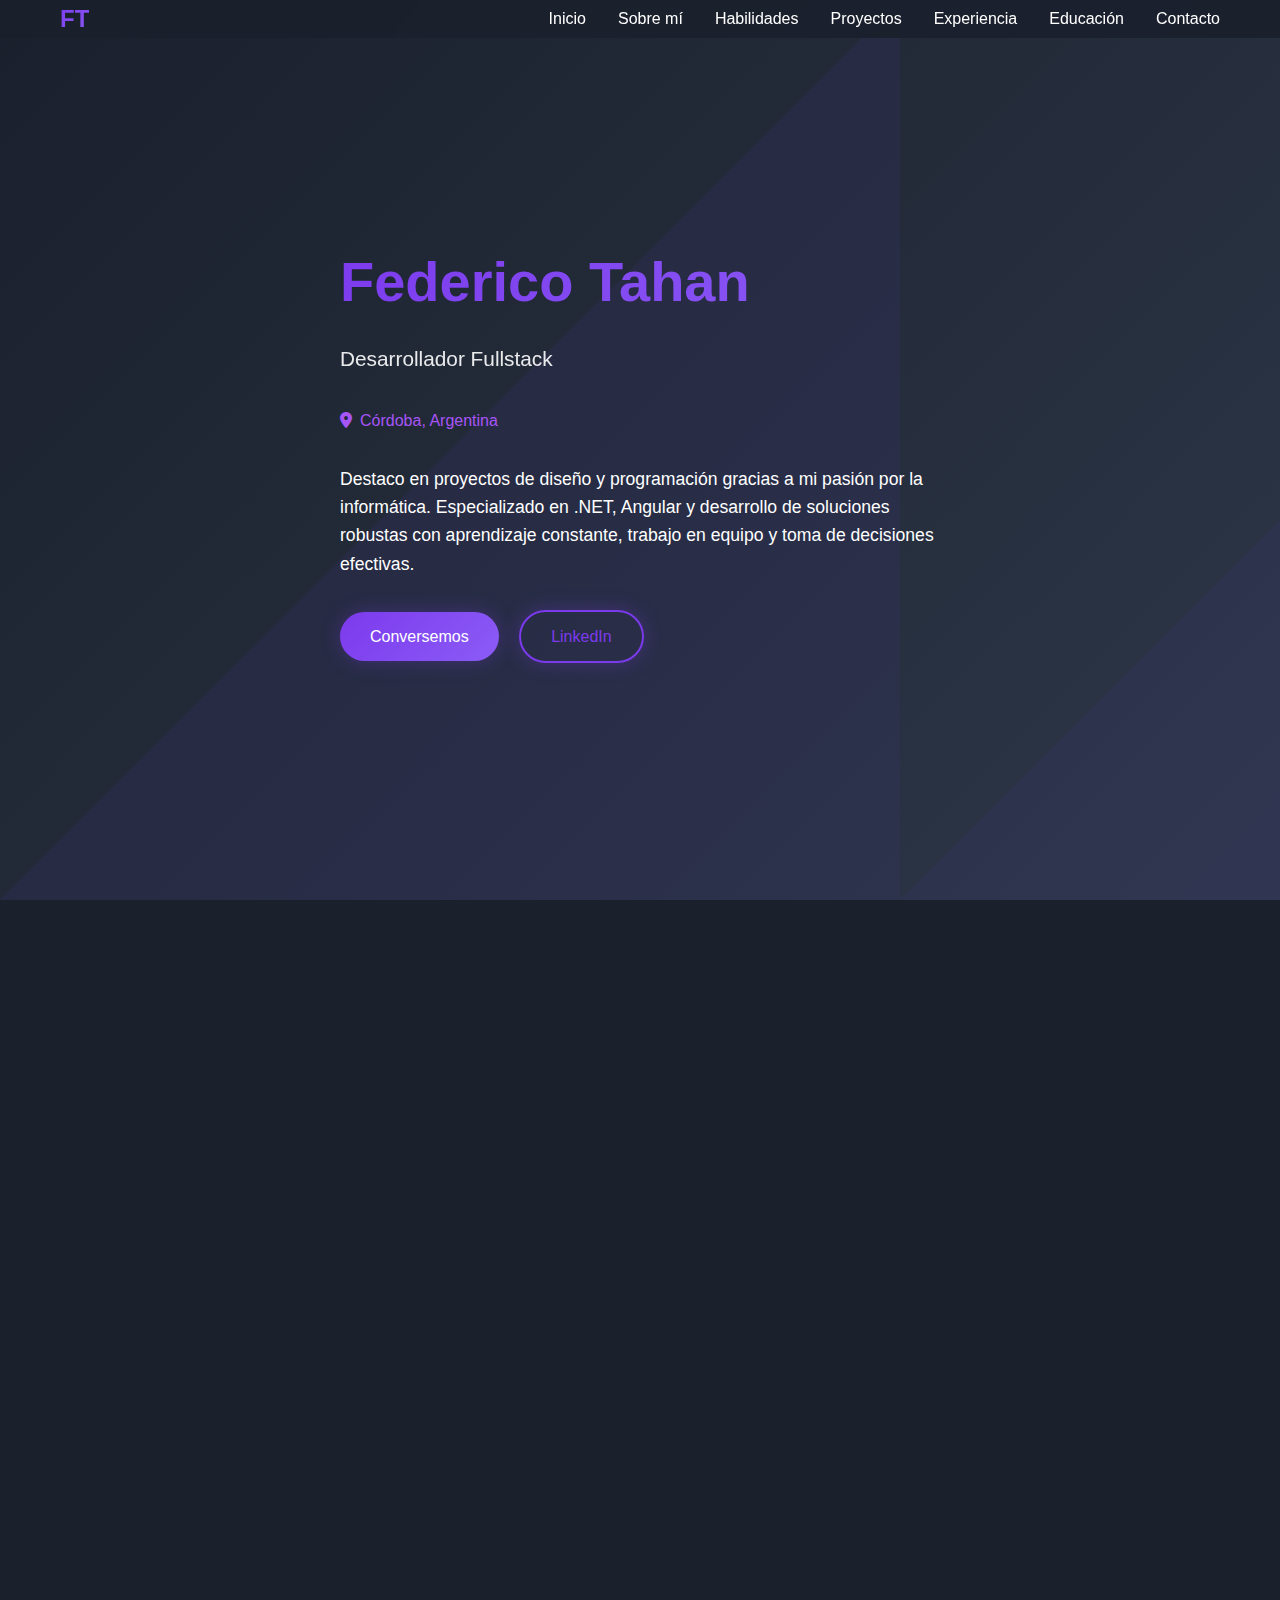
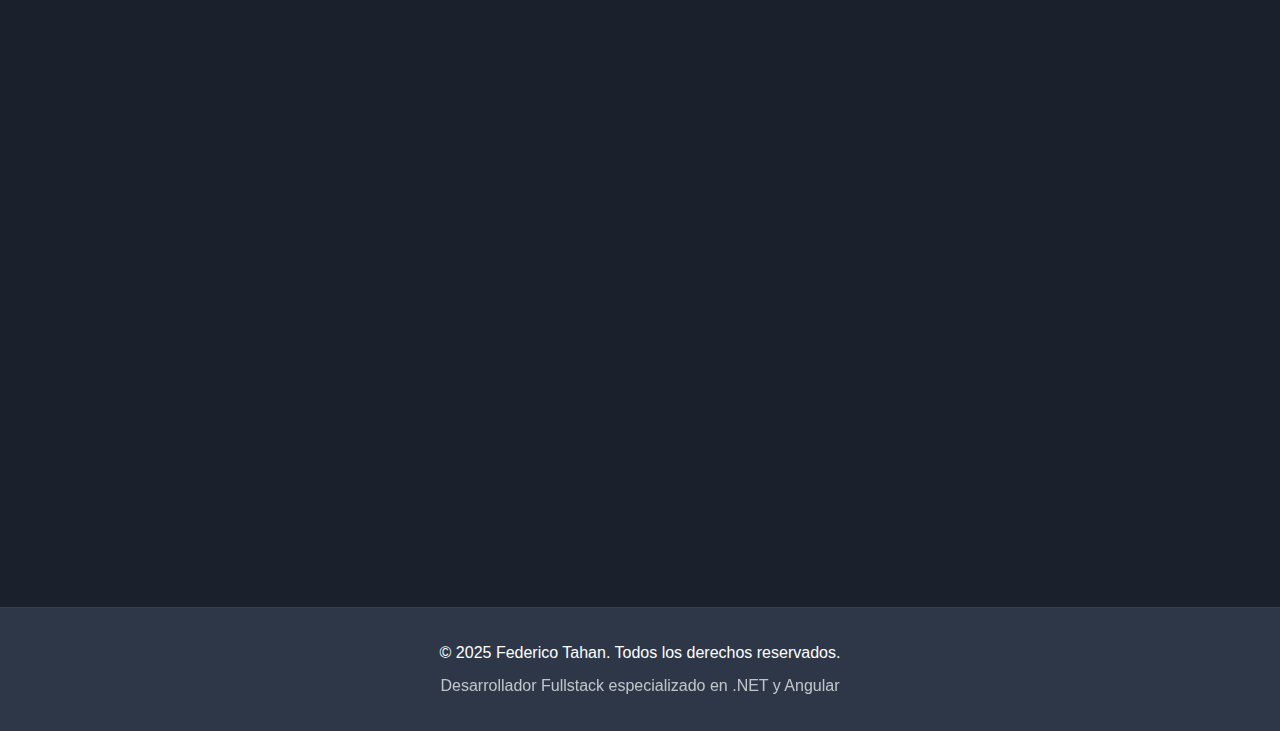
<file: fullstack_portfolio (2).html>
<!DOCTYPE html>
<html lang="es">
<head>
    <meta charset="UTF-8">
    <meta name="viewport" content="width=device-width, initial-scale=1.0">
    <title>Federico Tahan - Desarrollador Fullstack</title>
    <link href="https://cdnjs.cloudflare.com/ajax/libs/font-awesome/6.0.0/css/all.min.css" rel="stylesheet">
    <style>
        * {
            margin: 0;
            padding: 0;
            box-sizing: border-box;
        }

        :root {
            --primary-color: #7c3aed;
            --secondary-color: #8b5cf6;
            --accent-color: #a855f7;
            --text-light: #ffffff;
            --text-dark: #2d3748;
            --text-muted: #cbd5e0;
            --bg-dark: #1a202c;
            --bg-card: #2d3748;
            --gradient: linear-gradient(135deg, var(--primary-color), var(--secondary-color));
            --glow: 0 0 20px rgba(124, 58, 237, 0.3);
        }

        body {
            font-family: 'Segoe UI', Tahoma, Geneva, Verdana, sans-serif;
            line-height: 1.6;
            color: var(--text-light);
            background: var(--bg-dark);
            overflow-x: hidden;
        }

        .container {
            max-width: 1200px;
            margin: 0 auto;
            padding: 0 20px;
        }

        /* Header */
        header {
            position: fixed;
            top: 0;
            width: 100%;
            background: rgba(26, 32, 44, 0.95);
            backdrop-filter: blur(10px);
            z-index: 1000;
            transition: all 0.3s ease;
        }

        nav {
            display: flex;
            justify-content: space-between;
            align-items: center;
            padding: 1rem 0;
        }

        .logo {
            font-size: 1.5rem;
            font-weight: bold;
            background: var(--gradient);
            -webkit-background-clip: text;
            background-clip: text;
            -webkit-text-fill-color: transparent;
        }

        .nav-links {
            display: flex;
            list-style: none;
            gap: 2rem;
        }

        .nav-links a {
            color: var(--text-light);
            text-decoration: none;
            transition: all 0.3s ease;
            position: relative;
        }

        .nav-links a::before {
            content: '';
            position: absolute;
            bottom: -5px;
            left: 0;
            width: 0;
            height: 2px;
            background: var(--gradient);
            transition: width 0.3s ease;
        }

        .nav-links a:hover::before {
            width: 100%;
        }

        /* Hero Section */
        .hero {
            height: 100vh;
            display: flex;
            align-items: center;
            background: linear-gradient(135deg, var(--bg-dark) 0%, var(--bg-card) 100%);
            position: relative;
            overflow: hidden;
        }

        .hero::before {
            content: '';
            position: absolute;
            top: 0;
            left: 0;
            right: 0;
            bottom: 0;
            background: url('data:image/svg+xml,<svg xmlns="http://www.w3.org/2000/svg" viewBox="0 0 1000 1000"><polygon fill="%23512da8" fill-opacity="0.1" points="0,1000 1000,0 1000,1000"/></svg>');
            z-index: 1;
        }

        .hero-content {
            position: relative;
            z-index: 2;
        }

        .hero h1 {
            font-size: 3.5rem;
            margin-bottom: 1rem;
            background: var(--gradient);
            -webkit-background-clip: text;
            background-clip: text;
            -webkit-text-fill-color: transparent;
            animation: fadeInUp 1s ease;
        }

        .hero .subtitle {
            font-size: 1.3rem;
            margin-bottom: 2rem;
            opacity: 0.9;
            animation: fadeInUp 1s ease 0.2s both;
        }

        .hero p {
            font-size: 1.1rem;
            margin-bottom: 2rem;
            max-width: 600px;
            animation: fadeInUp 1s ease 0.4s both;
        }

        .hero-location {
            display: flex;
            align-items: center;
            gap: 0.5rem;
            margin-bottom: 2rem;
            color: var(--accent-color);
            animation: fadeInUp 1s ease 0.5s both;
        }

        .btn {
            display: inline-block;
            padding: 12px 30px;
            background: var(--gradient);
            color: white;
            text-decoration: none;
            border-radius: 50px;
            transition: all 0.3s ease;
            border: none;
            cursor: pointer;
            font-size: 1rem;
            box-shadow: var(--glow);
            animation: fadeInUp 1s ease 0.6s both;
            margin-right: 1rem;
        }

        .btn:hover {
            transform: translateY(-3px);
            box-shadow: 0 10px 30px rgba(81, 45, 168, 0.4);
        }

        .btn-outline {
            background: transparent;
            border: 2px solid var(--primary-color);
            color: var(--primary-color);
        }

        .btn-outline:hover {
            background: var(--gradient);
            color: white;
        }

        /* Sections */
        section {
            padding: 80px 0;
        }

        .section-title {
            text-align: center;
            font-size: 2.5rem;
            margin-bottom: 3rem;
            background: var(--gradient);
            -webkit-background-clip: text;
            background-clip: text;
            -webkit-text-fill-color: transparent;
        }

        /* About */
        .about-content {
            display: grid;
            grid-template-columns: 1fr 2fr;
            gap: 3rem;
            align-items: center;
        }

        .about-image {
            text-align: center;
        }

        .profile-img {
            width: 250px;
            height: 250px;
            border-radius: 50%;
            background: var(--gradient);
            display: flex;
            align-items: center;
            justify-content: center;
            font-size: 4rem;
            margin: 0 auto;
            box-shadow: var(--glow);
        }

        /* Skills */
        .skills-grid {
            display: grid;
            grid-template-columns: repeat(auto-fit, minmax(300px, 1fr));
            gap: 2rem;
        }

        .skill-category {
            background: var(--bg-card);
            padding: 2rem;
            border-radius: 15px;
            transition: all 0.3s ease;
            border: 1px solid rgba(124, 58, 237, 0.2);
        }

        .skill-category:hover {
            transform: translateY(-5px);
            box-shadow: var(--glow);
        }

        .skill-category h3 {
            color: var(--accent-color);
            margin-bottom: 1rem;
            display: flex;
            align-items: center;
            gap: 0.5rem;
            font-weight: 600;
        }

        .skill-tags {
            display: flex;
            flex-wrap: wrap;
            gap: 0.5rem;
        }

        .skill-tag {
            background: rgba(124, 58, 237, 0.15);
            color: var(--text-light);
            padding: 0.3rem 0.8rem;
            border-radius: 20px;
            font-size: 0.9rem;
            border: 1px solid rgba(124, 58, 237, 0.3);
        }

        /* Projects */
        .projects-grid {
            display: grid;
            grid-template-columns: repeat(auto-fit, minmax(350px, 1fr));
            gap: 2rem;
        }

        .project-card {
            background: var(--bg-card);
            border-radius: 15px;
            overflow: hidden;
            transition: all 0.3s ease;
            border: 1px solid rgba(124, 58, 237, 0.2);
        }

        .project-card:hover {
            transform: translateY(-10px);
            box-shadow: var(--glow);
        }

        .project-image {
            height: 200px;
            background: var(--gradient);
            display: flex;
            align-items: center;
            justify-content: center;
            font-size: 3rem;
            color: white;
        }

        .project-content {
            padding: 1.5rem;
        }

        .project-title {
            font-size: 1.3rem;
            margin-bottom: 0.5rem;
            color: var(--accent-color);
            font-weight: 600;
        }

        .project-description {
            margin-bottom: 1rem;
            opacity: 0.9;
            color: var(--text-light);
        }

        .project-tech {
            display: flex;
            flex-wrap: wrap;
            gap: 0.5rem;
            margin-bottom: 1rem;
        }

        .tech-tag {
            background: rgba(168, 85, 247, 0.15);
            color: var(--text-light);
            padding: 0.2rem 0.6rem;
            border-radius: 15px;
            font-size: 0.8rem;
            border: 1px solid rgba(168, 85, 247, 0.3);
        }

        .project-links {
            display: flex;
            gap: 1rem;
        }

        .project-links a {
            color: var(--accent-color);
            text-decoration: none;
            transition: all 0.3s ease;
            font-weight: 500;
        }

        .project-links a:hover {
            color: var(--text-light);
            transform: scale(1.1);
        }

        /* Experience */
        .timeline {
            position: relative;
            max-width: 800px;
            margin: 0 auto;
        }

        .timeline::before {
            content: '';
            position: absolute;
            left: 50%;
            top: 0;
            bottom: 0;
            width: 2px;
            background: var(--gradient);
            transform: translateX(-50%);
        }

        .timeline-item {
            position: relative;
            margin: 2rem 0;
            width: 50%;
        }

        .timeline-item:nth-child(odd) {
            left: 0;
            padding-right: 2rem;
        }

        .timeline-item:nth-child(even) {
            left: 50%;
            padding-left: 2rem;
        }

        .timeline-content {
            background: var(--bg-card);
            padding: 1.5rem;
            border-radius: 15px;
            position: relative;
            border: 1px solid rgba(124, 58, 237, 0.2);
        }

        .timeline-item::before {
            content: '';
            position: absolute;
            top: 20px;
            width: 20px;
            height: 20px;
            background: var(--accent-color);
            border-radius: 50%;
            box-shadow: 0 0 0 4px var(--bg-dark);
        }

        .timeline-item:nth-child(odd)::before {
            right: -10px;
        }

        .timeline-item:nth-child(even)::before {
            left: -10px;
        }

        .timeline-date {
            color: var(--accent-color);
            font-weight: bold;
            margin-bottom: 0.5rem;
        }

        .timeline-title {
            color: var(--text-light);
            margin-bottom: 0.5rem;
            font-weight: 600;
        }

        .timeline-description {
            margin-bottom: 1rem;
            color: var(--text-muted);
        }

        .timeline-achievements {
            list-style: none;
            padding-left: 0;
        }

        .timeline-achievements li {
            margin-bottom: 0.5rem;
            padding-left: 1rem;
            position: relative;
            color: var(--text-light);
        }

        .timeline-achievements li::before {
            content: '▸';
            position: absolute;
            left: 0;
            color: var(--accent-color);
        }

        /* Education */
        .education-card {
            background: var(--bg-card);
            padding: 2rem;
            border-radius: 15px;
            border: 1px solid rgba(124, 58, 237, 0.2);
            max-width: 600px;
            margin: 0 auto;
            text-align: center;
        }

        .education-card h3 {
            color: var(--text-light);
            margin-bottom: 0.5rem;
            font-weight: 600;
        }

        .education-card .institution {
            color: var(--accent-color);
            font-weight: bold;
            margin-bottom: 0.5rem;
        }

        /* Contact */
        .contact-content {
            text-align: center;
            max-width: 600px;
            margin: 0 auto;
        }

        .contact-info {
            display: grid;
            grid-template-columns: repeat(auto-fit, minmax(250px, 1fr));
            gap: 1.5rem;
            margin: 2rem 0;
        }

        .contact-item {
            display: flex;
            align-items: center;
            justify-content: center;
            gap: 0.5rem;
            color: var(--text-light);
            background: var(--bg-card);
            padding: 1rem;
            border-radius: 10px;
            border: 1px solid rgba(124, 58, 237, 0.2);
            transition: all 0.3s ease;
        }

        .contact-item:hover {
            transform: translateY(-3px);
            box-shadow: var(--glow);
            border-color: var(--accent-color);
        }

        .contact-item a {
            color: var(--text-light);
            text-decoration: none;
        }

        .contact-item a:hover {
            color: var(--accent-color);
        }

        .contact-item i {
            color: var(--accent-color);
        }

        .social-links {
            display: flex;
            justify-content: center;
            gap: 1rem;
            margin-top: 2rem;
        }

        .social-links a {
            display: flex;
            align-items: center;
            justify-content: center;
            width: 50px;
            height: 50px;
            background: var(--gradient);
            color: white;
            border-radius: 50%;
            text-decoration: none;
            transition: all 0.3s ease;
            font-size: 1.2rem;
        }

        .social-links a:hover {
            transform: translateY(-3px) scale(1.1);
            box-shadow: var(--glow);
        }

        /* Footer */
        footer {
            background: var(--bg-card);
            text-align: center;
            padding: 2rem 0;
            border-top: 1px solid rgba(124, 58, 237, 0.2);
        }

        /* Animations */
        @keyframes fadeInUp {
            from {
                opacity: 0;
                transform: translateY(30px);
            }
            to {
                opacity: 1;
                transform: translateY(0);
            }
        }

        /* Responsive */
        @media (max-width: 768px) {
            .nav-links {
                display: none;
            }

            .hero h1 {
                font-size: 2.5rem;
            }

            .about-content {
                grid-template-columns: 1fr;
                text-align: center;
            }

            .timeline::before {
                left: 20px;
            }

            .timeline-item {
                width: 100%;
                left: 0 !important;
                padding-left: 3rem !important;
                padding-right: 0 !important;
            }

            .timeline-item::before {
                left: 10px !important;
            }

            .contact-info {
                grid-template-columns: 1fr;
            }
        }

        /* Scroll animations */
        .fade-in {
            opacity: 0;
            transform: translateY(30px);
            transition: all 0.6s ease;
        }

        .fade-in.visible {
            opacity: 1;
            transform: translateY(0);
        }
    </style>
</head>
<body>
    <!-- Header -->
    <header>
        <nav class="container">
            <div class="logo">FT</div>
            <ul class="nav-links">
                <li><a href="#home">Inicio</a></li>
                <li><a href="#about">Sobre mí</a></li>
                <li><a href="#skills">Habilidades</a></li>
                <li><a href="#projects">Proyectos</a></li>
                <li><a href="#experience">Experiencia</a></li>
                <li><a href="#education">Educación</a></li>
                <li><a href="#contact">Contacto</a></li>
            </ul>
        </nav>
    </header>

    <!-- Hero Section -->
    <section id="home" class="hero">
        <div class="container">
            <div class="hero-content">
                <h1>Federico Tahan</h1>
                <div class="subtitle">Desarrollador Fullstack</div>
                <div class="hero-location">
                    <i class="fas fa-map-marker-alt"></i>
                    <span>Córdoba, Argentina</span>
                </div>
                <p>Destaco en proyectos de diseño y programación gracias a mi pasión por la informática. Especializado en .NET, Angular y desarrollo de soluciones robustas con aprendizaje constante, trabajo en equipo y toma de decisiones efectivas.</p>
                <a href="#contact" class="btn">Conversemos</a>
                <a href="https://www.linkedin.com/in/federico-tahan/" target="_blank" class="btn btn-outline">LinkedIn</a>
            </div>
        </div>
    </section>

    <!-- About Section -->
    <section id="about" class="fade-in">
        <div class="container">
            <h2 class="section-title">Sobre mí</h2>
            <div class="about-content">
                <div class="about-image">
                    <div class="profile-img">
                        <i class="fas fa-user"></i>
                    </div>
                </div>
                <div class="about-text">
                    <p>Soy un desarrollador fullstack apasionado por la informática, con experiencia sólida en el desarrollo y mantenimiento de sistemas back-end utilizando tecnologías .NET y SQL Server. Mi enfoque se centra en crear soluciones escalables y eficientes.</p>
                    <p>Actualmente trabajo como Desarrollador Back-end en Wellet Corp, donde lidero equipos de desarrollo, implemento APIs RESTful y gestiono bases de datos complejas. Me especializo en arquitecturas robustas y patrones de diseño modernos.</p>
                    <p>Mi filosofía de trabajo se basa en el aprendizaje constante, la colaboración efectiva en equipo y la toma de decisiones estratégicas que impulsen el éxito de los proyectos.</p>
                </div>
            </div>
        </div>
    </section>

    <!-- Skills Section -->
    <section id="skills" class="fade-in">
        <div class="container">
            <h2 class="section-title">Habilidades Técnicas</h2>
            <div class="skills-grid">
                <div class="skill-category">
                    <h3><i class="fas fa-server"></i> Backend & .NET</h3>
                    <div class="skill-tags">
                        <span class="skill-tag">.NET</span>
                        <span class="skill-tag">ADO.NET</span>
                        <span class="skill-tag">Entity Framework</span>
                        <span class="skill-tag">SQLKata</span>
                        <span class="skill-tag">WEB API</span>
                        <span class="skill-tag">RESTful API</span>
                        <span class="skill-tag">Blazor</span>
                        <span class="skill-tag">Windows Forms</span>
                        <span class="skill-tag">Java Spring Boot</span>
                    </div>
                </div>
                <div class="skill-category">
                    <h3><i class="fas fa-laptop-code"></i> Frontend</h3>
                    <div class="skill-tags">
                        <span class="skill-tag">Angular</span>
                        <span class="skill-tag">TypeScript</span>
                        <span class="skill-tag">JavaScript</span>
                        <span class="skill-tag">HTML5</span>
                        <span class="skill-tag">CSS3</span>
                        <span class="skill-tag">Responsive Design</span>
                    </div>
                </div>
                <div class="skill-category">
                    <h3><i class="fas fa-database"></i> Base de Datos</h3>
                    <div class="skill-tags">
                        <span class="skill-tag">SQL Server</span>
                        <span class="skill-tag">Redis DB Cache</span>
                        <span class="skill-tag">Diseño de BD Relacionales</span>
                        <span class="skill-tag">Procedimientos Almacenados</span>
                        <span class="skill-tag">Optimización de Consultas</span>
                    </div>
                </div>
                <div class="skill-category">
                    <h3><i class="fas fa-cogs"></i> Arquitectura & Patrones</h3>
                    <div class="skill-tags">
                        <span class="skill-tag">CQRS</span>
                        <span class="skill-tag">Factory Pattern</span>
                        <span class="skill-tag">Singleton</span>
                        <span class="skill-tag">Mediator</span>
                        <span class="skill-tag">Microservicios</span>
                        <span class="skill-tag">SCRUM</span>
                    </div>
                </div>
                <div class="skill-category">
                    <h3><i class="fas fa-cloud"></i> Servicios Externos</h3>
                    <div class="skill-tags">
                        <span class="skill-tag">Firebase</span>
                        <span class="skill-tag">Stripe</span>
                        <span class="skill-tag">MercadoPago</span>
                        <span class="skill-tag">Amazon S3</span>
                        <span class="skill-tag">Id Analyzer</span>
                    </div>
                </div>
                <div class="skill-category">
                    <h3><i class="fas fa-tools"></i> Herramientas</h3>
                    <div class="skill-tags">
                        <span class="skill-tag">Git</span>
                        <span class="skill-tag">JIRA</span>
                        <span class="skill-tag">Visual Studio</span>
                        <span class="skill-tag">SQL Server Management</span>
                    </div>
                </div>
            </div>
        </div>
    </section>

    <!-- Projects Section -->
    <section id="projects" class="fade-in">
        <div class="container">
            <h2 class="section-title">Proyectos Destacados</h2>
            <div class="projects-grid">
                <div class="project-card">
                    <div class="project-image">
                        <i class="fas fa-pizza-slice"></i>
                    </div>
                    <div class="project-content">
                        <h3 class="project-title">Formaggio - Sistema de Pizzería</h3>
                        <p class="project-description">Aplicación completa para gestión de pizzería con sistema de ventas, gestión de clientes, usuarios y productos. Incluye características avanzadas como backup automático, bitácora de actividades y sistema multiidioma.</p>
                        <div class="project-tech">
                            <span class="tech-tag">.NET</span>
                            <span class="tech-tag">SQL Server</span>
                            <span class="tech-tag">Windows Forms</span>
                            <span class="tech-tag">ADO.NET</span>
                            <span class="tech-tag">MD5 Encryption</span>
                        </div>
                        <div class="project-features" style="margin-bottom: 1rem; font-size: 0.9rem; opacity: 0.8;">
                            <p><strong>Características:</strong></p>
                            <ul style="list-style: none; padding-left: 0;">
                                <li>• Sistema de ventas completo</li>
                                <li>• Gestión de roles y permisos</li>
                                <li>• Impresión de tickets</li>
                                <li>• Sistema de descuentos</li>
                                <li>• Interfaz moderna y intuitiva</li>
                            </ul>
                        </div>
                        <div class="project-links">
                            <a href="#"><i class="fab fa-github"></i> Código</a>
                        </div>
                    </div>
                </div>
                <div class="project-card">
                    <div class="project-image">
                        <i class="fas fa-wallet"></i>
                    </div>
                    <div class="project-content">
                        <h3 class="project-title">Wellet Corp - Sistemas Backend</h3>
                        <p class="project-description">Desarrollo y mantenimiento de sistemas backend corporativos con integración de servicios externos, implementación de APIs RESTful y gestión de bases de datos complejas.</p>
                        <div class="project-tech">
                            <span class="tech-tag">.NET</span>
                            <span class="tech-tag">SQL Server</span>
                            <span class="tech-tag">Web API</span>
                            <span class="tech-tag">Entity Framework</span>
                            <span class="tech-tag">Redis</span>
                        </div>
                        <div class="project-features" style="margin-bottom: 1rem; font-size: 0.9rem; opacity: 0.8;">
                            <p><strong>Responsabilidades:</strong></p>
                            <ul style="list-style: none; padding-left: 0;">
                                <li>• Liderazgo de equipo técnico</li>
                                <li>• Implementación de seguridad robusta</li>
                                <li>• Integración con servicios externos</li>
                                <li>• Optimización de rendimiento</li>
                            </ul>
                        </div>
                    </div>
                </div>
                <div class="project-card">
                    <div class="project-image">
                        <i class="fas fa-code"></i>
                    </div>
                    <div class="project-content">
                        <h3 class="project-title">Arquitecturas Modernas</h3>
                        <p class="project-description">Implementación de patrones de diseño avanzados y arquitecturas modernas como CQRS, microservicios y integración con servicios cloud para aplicaciones escalables.</p>
                        <div class="project-tech">
                            <span class="tech-tag">CQRS</span>
                            <span class="tech-tag">Microservicios</span>
                            <span class="tech-tag">Design Patterns</span>
                            <span class="tech-tag">Cloud Integration</span>
                            <span class="tech-tag">API Gateway</span>
                        </div>
                        <div class="project-features" style="margin-bottom: 1rem; font-size: 0.9rem; opacity: 0.8;">
                            <p><strong>Tecnologías implementadas:</strong></p>
                            <ul style="list-style: none; padding-left: 0;">
                                <li>• Patrón CQRS</li>
                                <li>• Factory & Singleton</li>
                                <li>• Mediator Pattern</li>
                                <li>• Servicios distribuidos</li>
                            </ul>
                        </div>
                    </div>
                </div>
            </div>
        </div>
    </section>

    <!-- Experience Section -->
    <section id="experience" class="fade-in">
        <div class="container">
            <h2 class="section-title">Experiencia Profesional</h2>
            <div class="timeline">
                <div class="timeline-item">
                    <div class="timeline-content">
                        <div class="timeline-date">Julio 2023 - Presente</div>
                        <h3 class="timeline-title">Desarrollador Back-end - Wellet Corp</h3>
                        <div class="timeline-description">
                            <p>Desarrollo y mantenimiento de sistemas back-end utilizando tecnologías .NET y SQL Server, con supervisión y liderazgo de equipos de desarrollo.</p>
                        </div>
                        <ul class="timeline-achievements">
                            <li>Desarrollo y mantenimiento de sistemas back-end con .NET y SQL Server</li>
                            <li>Implementación de APIs RESTful para integración con servicios externos</li>
                            <li>Gestión y optimización de bases de datos incluyendo procedimientos almacenados</li>
                            <li>Supervisión y liderazgo de equipo de desarrollo con mentoría y formación</li>
                            <li>Implementación de seguridad robusta con autenticación avanzada</li>
                            <li>Colaboración con equipos frontend para integración efectiva</li>
                            <li>Gestión de versiones y control de código con Git</li>
                            <li>Participación en planificación y estimación de proyectos</li>
                            <li>Toma de decisiones estratégicas y resolución de problemas técnicos</li>
                        </ul>
                    </div>
                </div>
            </div>
        </div>
    </section>

    <!-- Education Section -->
    <section id="education" class="fade-in">
        <div class="container">
            <h2 class="section-title">Educación</h2>
            <div class="education-card">
                <h3>Técnico Superior en Programación</h3>
                <div class="institution">Universidad Tecnológica Nacional (UTN) - Córdoba</div>
                <div style="color: var(--accent-color); margin-bottom: 1rem;">Próximo a finalizar</div>
                <p>Formación técnica especializada en desarrollo de software, programación orientada a objetos, bases de datos, y metodologías de desarrollo ágil.</p>
            </div>
        </div>
    </section>

    <!-- Contact Section -->
    <section id="contact" class="fade-in">
        <div class="container">
            <h2 class="section-title">Contacto</h2>
            <div class="contact-content">
                <p>¿Tienes un proyecto en mente? ¡Me encantaría saber más! Estoy siempre abierto a discutir nuevas oportunidades y colaboraciones en el desarrollo de software.</p>
                <div class="contact-info">
                    <div class="contact-item">
                        <i class="fas fa-envelope"></i>
                        <a href="mailto:fedetahan8@gmail.com">fedetahan8@gmail.com</a>
                    </div>
                    <div class="contact-item">
                        <i class="fas fa-phone"></i>
                        <a href="tel:+543575417784">(54) 3575417784</a>
                    </div>
                    <div class="contact-item">
                        <i class="fas fa-map-marker-alt"></i>
                        <span>Córdoba, Argentina</span>
                    </div>
                    <div class="contact-item">
                        <i class="fas fa-globe"></i>
                        <span>Inglés (B2)</span>
                    </div>
                </div>
                <div class="social-links">
                    <a href="https://www.linkedin.com/in/federico-tahan/" target="_blank"><i class="fab fa-linkedin"></i></a>
                    <a href="mailto:fedetahan8@gmail.com"><i class="fas fa-envelope"></i></a>
                    <a href="#"><i class="fab fa-github"></i></a>
                    <a href="tel:+543575417784"><i class="fas fa-phone"></i></a>
                </div>
            </div>
        </div>
    </section>

    <!-- Footer -->
    <footer>
        <div class="container">
            <p>&copy; 2025 Federico Tahan. Todos los derechos reservados.</p>
            <p style="margin-top: 0.5rem; opacity: 0.7;">Desarrollador Fullstack especializado en .NET y Angular</p>
        </div>
    </footer>

    <script>
        // Smooth scrolling for navigation links
        document.querySelectorAll('a[href^="#"]').forEach(anchor => {
            anchor.addEventListener('click', function (e) {
                e.preventDefault();
                const target = document.querySelector(this.getAttribute('href'));
                if (target) {
                    target.scrollIntoView({
                        behavior: 'smooth',
                        block: 'start'
                    });
                }
            });
        });

        // Header background on scroll
        window.addEventListener('scroll', () => {
            const header = document.querySelector('header');
            if (window.scrollY > 100) {
                header.style.background = 'rgba(26, 32, 44, 0.98)';
            } else {
                header.style.background = 'rgba(26, 32, 44, 0.95)';
            }
        });

        // Intersection Observer for animations
        const observerOptions = {
            threshold: 0.1,
            rootMargin: '0px 0px -50px 0px'
        };

        const observer = new IntersectionObserver((entries) => {
            entries.forEach(entry => {
                if (entry.isIntersecting) {
                    entry.target.classList.add('visible');
                }
            });
        }, observerOptions);

        // Observe all elements with fade-in class
        document.querySelectorAll('.fade-in').forEach(el => {
            observer.observe(el);
        });

        // Add some interactive hover effects
        document.querySelectorAll('.project-card, .skill-category, .contact-item').forEach(card => {
            card.addEventListener('mouseenter', function() {
                this.style.transform = 'translateY(-5px) scale(1.02)';
            });
            
            card.addEventListener('mouseleave', function() {
                this.style.transform = 'translateY(0) scale(1)';
            });
        });

        // Dynamic typing effect for hero subtitle
        const subtitle = document.querySelector('.hero .subtitle');
        const titles = [
            'Desarrollador Fullstack', 
            'Especialista en .NET', 
            'Líder de Equipos Técnicos',
            'Arquitecto de Software'
        ];
        let currentTitle = 0;
        let currentChar = 0;
        let isDeleting = false;

        function typeEffect() {
            const current = titles[currentTitle];
            
            if (isDeleting) {
                subtitle.textContent = current.substring(0, currentChar - 1);
                currentChar--;
            } else {
                subtitle.textContent = current.substring(0, currentChar + 1);
                currentChar++;
            }

            let speed = isDeleting ? 50 : 100;

            if (!isDeleting && currentChar === current.length) {
                speed = 2000;
                isDeleting = true;
            } else if (isDeleting && currentChar === 0) {
                isDeleting = false;
                currentTitle = (currentTitle + 1) % titles.length;
                speed = 500;
            }

            setTimeout(typeEffect, speed);
        }

        // Start typing effect after page load
        setTimeout(typeEffect, 2000);

        // Add floating animation to profile image
        const profileImg = document.querySelector('.profile-img');
        if (profileImg) {
            let start = null;
            function floatAnimation(timestamp) {
                if (!start) start = timestamp;
                const progress = timestamp - start;
                const offset = Math.sin(progress * 0.002) * 10;
                profileImg.style.transform = `translateY(${offset}px)`;
                requestAnimationFrame(floatAnimation);
            }
            requestAnimationFrame(floatAnimation);
        }

        // Skills animation on scroll
        const skillTags = document.querySelectorAll('.skill-tag');
        const skillObserver = new IntersectionObserver((entries) => {
            entries.forEach(entry => {
                if (entry.isIntersecting) {
                    entry.target.style.animation = 'fadeInUp 0.6s ease forwards';
                    entry.target.style.animationDelay = Math.random() * 0.5 + 's';
                }
            });
        }, { threshold: 0.5 });

        skillTags.forEach(tag => {
            skillObserver.observe(tag);
        });

        // Add click effect to buttons
        document.querySelectorAll('.btn').forEach(button => {
            button.addEventListener('click', function(e) {
                let ripple = document.createElement('span');
                ripple.style.position = 'absolute';
                ripple.style.borderRadius = '50%';
                ripple.style.background = 'rgba(255,255,255,0.6)';
                ripple.style.transform = 'scale(0)';
                ripple.style.animation = 'ripple 0.6s linear';
                ripple.style.left = e.clientX - this.offsetLeft - 10 + 'px';
                ripple.style.top = e.clientY - this.offsetTop - 10 + 'px';
                ripple.style.width = '20px';
                ripple.style.height = '20px';
                this.appendChild(ripple);

                setTimeout(() => {
                    ripple.remove();
                }, 600);
            });
        });

        // Mobile menu toggle (simple version)
        const createMobileMenu = () => {
            const nav = document.querySelector('nav');
            const navLinks = document.querySelector('.nav-links');
            
            if (window.innerWidth <= 768) {
                if (!document.querySelector('.mobile-menu-btn')) {
                    const menuBtn = document.createElement('button');
                    menuBtn.className = 'mobile-menu-btn';
                    menuBtn.innerHTML = '<i class="fas fa-bars"></i>';
                    menuBtn.style.cssText = `
                        background: none;
                        border: none;
                        color: white;
                        font-size: 1.5rem;
                        cursor: pointer;
                        display: block;
                    `;
                    
                    menuBtn.addEventListener('click', () => {
                        navLinks.style.display = navLinks.style.display === 'flex' ? 'none' : 'flex';
                        navLinks.style.position = 'absolute';
                        navLinks.style.top = '100%';
                        navLinks.style.left = '0';
                        navLinks.style.width = '100%';
                        navLinks.style.background = 'var(--bg-dark)';
                        navLinks.style.flexDirection = 'column';
                        navLinks.style.padding = '1rem';
                    });
                    
                    nav.appendChild(menuBtn);
                }
            }
        };

        window.addEventListener('resize', createMobileMenu);
        createMobileMenu();
    </script>

    <style>
        @keyframes ripple {
            to {
                transform: scale(4);
                opacity: 0;
            }
        }
        
        .mobile-menu-btn {
            display: none;
        }
        
        @media (max-width: 768px) {
            .mobile-menu-btn {
                display: block !important;
            }
        }
    </style>
</body>
</html>
</file>
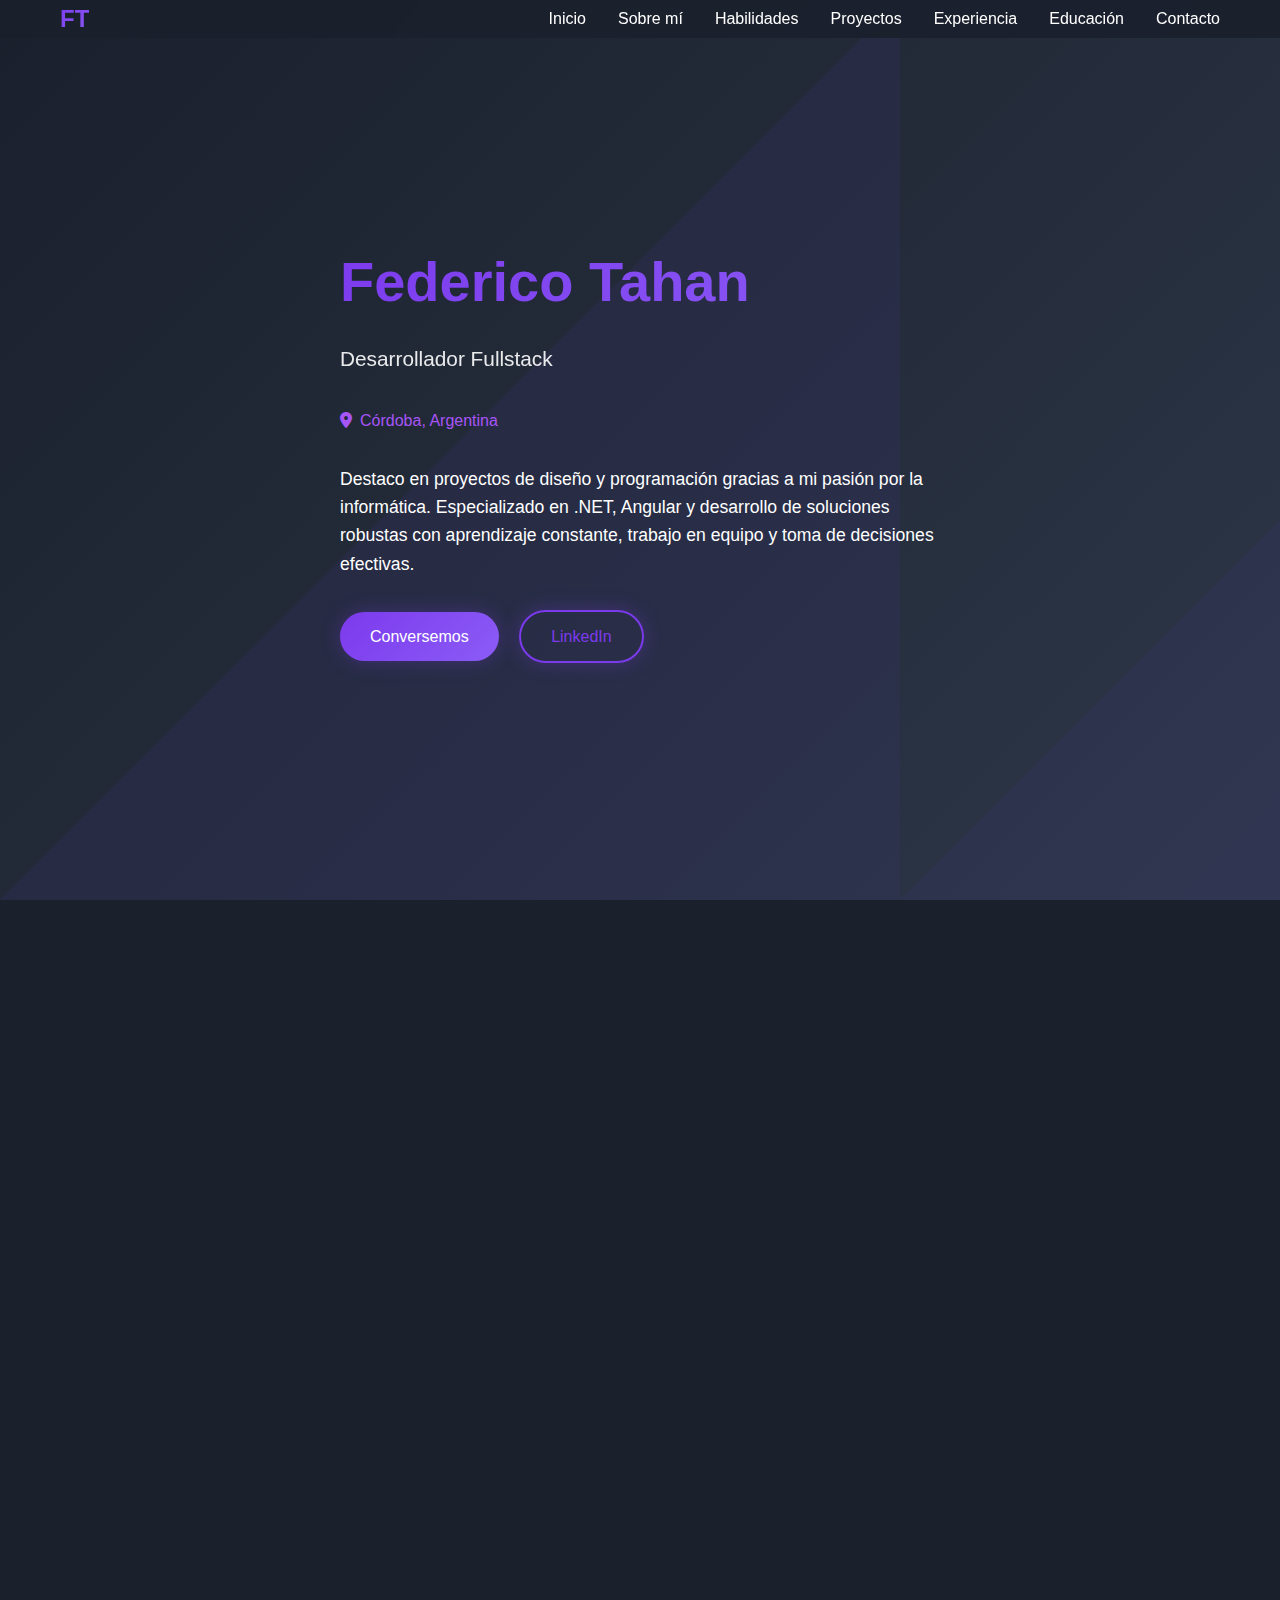
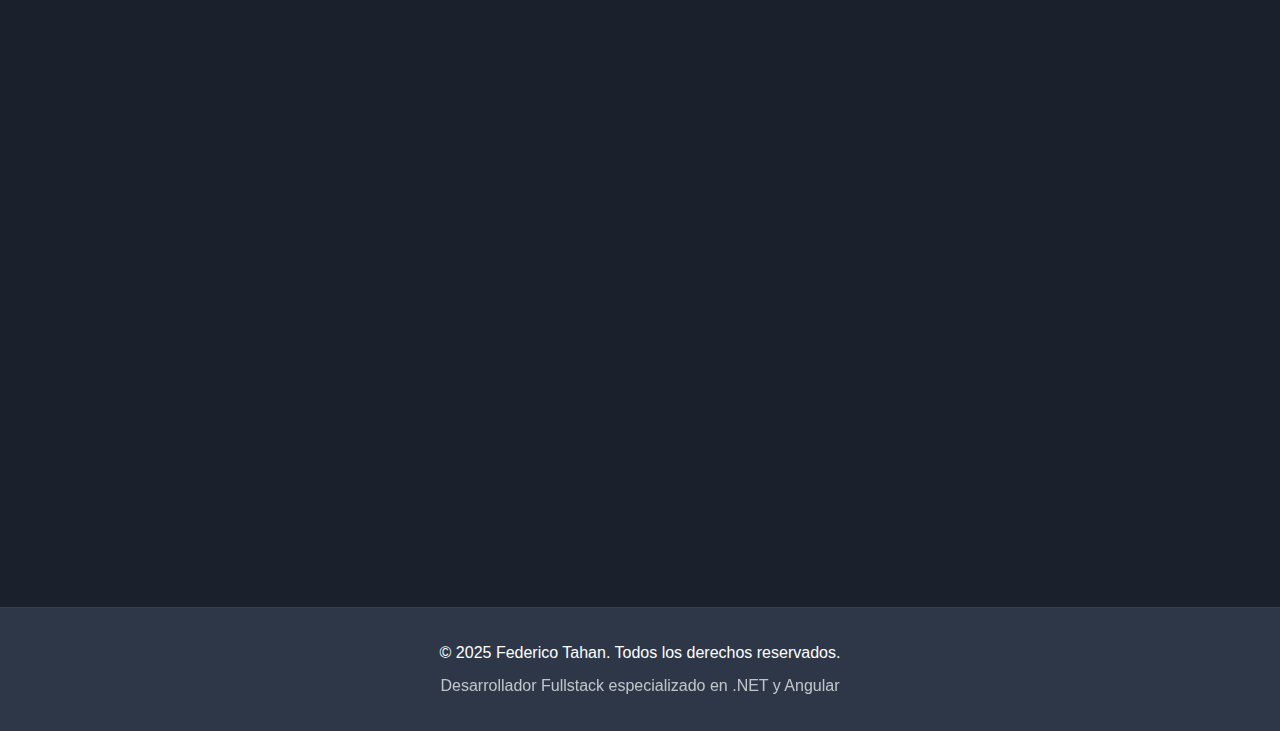
<file: fullstack_portfolio.html>
<!DOCTYPE html>
<html lang="es">
<head>
    <meta charset="UTF-8">
    <meta name="viewport" content="width=device-width, initial-scale=1.0">
    <title>Federico Tahan - Desarrollador Fullstack</title>
    <link href="https://cdnjs.cloudflare.com/ajax/libs/font-awesome/6.0.0/css/all.min.css" rel="stylesheet">
    <style>
        * {
            margin: 0;
            padding: 0;
            box-sizing: border-box;
        }

        :root {
            --primary-color: #7c3aed;
            --secondary-color: #8b5cf6;
            --accent-color: #a855f7;
            --text-light: #ffffff;
            --text-dark: #2d3748;
            --text-muted: #cbd5e0;
            --bg-dark: #1a202c;
            --bg-card: #2d3748;
            --gradient: linear-gradient(135deg, var(--primary-color), var(--secondary-color));
            --glow: 0 0 20px rgba(124, 58, 237, 0.3);
        }

        body {
            font-family: 'Segoe UI', Tahoma, Geneva, Verdana, sans-serif;
            line-height: 1.6;
            color: var(--text-light);
            background: var(--bg-dark);
            overflow-x: hidden;
        }

        .container {
            max-width: 1200px;
            margin: 0 auto;
            padding: 0 20px;
        }

        /* Header */
        header {
            position: fixed;
            top: 0;
            width: 100%;
            background: rgba(26, 32, 44, 0.95);
            backdrop-filter: blur(10px);
            z-index: 1000;
            transition: all 0.3s ease;
        }

        nav {
            display: flex;
            justify-content: space-between;
            align-items: center;
            padding: 1rem 0;
        }

        .logo {
            font-size: 1.5rem;
            font-weight: bold;
            background: var(--gradient);
            -webkit-background-clip: text;
            background-clip: text;
            -webkit-text-fill-color: transparent;
        }

        .nav-links {
            display: flex;
            list-style: none;
            gap: 2rem;
        }

        .nav-links a {
            color: var(--text-light);
            text-decoration: none;
            transition: all 0.3s ease;
            position: relative;
        }

        .nav-links a::before {
            content: '';
            position: absolute;
            bottom: -5px;
            left: 0;
            width: 0;
            height: 2px;
            background: var(--gradient);
            transition: width 0.3s ease;
        }

        .nav-links a:hover::before {
            width: 100%;
        }

        /* Hero Section */
        .hero {
            height: 100vh;
            display: flex;
            align-items: center;
            background: linear-gradient(135deg, var(--bg-dark) 0%, var(--bg-card) 100%);
            position: relative;
            overflow: hidden;
        }

        .hero::before {
            content: '';
            position: absolute;
            top: 0;
            left: 0;
            right: 0;
            bottom: 0;
            background: url('data:image/svg+xml,<svg xmlns="http://www.w3.org/2000/svg" viewBox="0 0 1000 1000"><polygon fill="%23512da8" fill-opacity="0.1" points="0,1000 1000,0 1000,1000"/></svg>');
            z-index: 1;
        }

        .hero-content {
            position: relative;
            z-index: 2;
        }

        .hero h1 {
            font-size: 3.5rem;
            margin-bottom: 1rem;
            background: var(--gradient);
            -webkit-background-clip: text;
            background-clip: text;
            -webkit-text-fill-color: transparent;
            animation: fadeInUp 1s ease;
        }

        .hero .subtitle {
            font-size: 1.3rem;
            margin-bottom: 2rem;
            opacity: 0.9;
            animation: fadeInUp 1s ease 0.2s both;
        }

        .hero p {
            font-size: 1.1rem;
            margin-bottom: 2rem;
            max-width: 600px;
            animation: fadeInUp 1s ease 0.4s both;
        }

        .hero-location {
            display: flex;
            align-items: center;
            gap: 0.5rem;
            margin-bottom: 2rem;
            color: var(--accent-color);
            animation: fadeInUp 1s ease 0.5s both;
        }

        .btn {
            display: inline-block;
            padding: 12px 30px;
            background: var(--gradient);
            color: white;
            text-decoration: none;
            border-radius: 50px;
            transition: all 0.3s ease;
            border: none;
            cursor: pointer;
            font-size: 1rem;
            box-shadow: var(--glow);
            animation: fadeInUp 1s ease 0.6s both;
            margin-right: 1rem;
        }

        .btn:hover {
            transform: translateY(-3px);
            box-shadow: 0 10px 30px rgba(81, 45, 168, 0.4);
        }

        .btn-outline {
            background: transparent;
            border: 2px solid var(--primary-color);
            color: var(--primary-color);
        }

        .btn-outline:hover {
            background: var(--gradient);
            color: white;
        }

        /* Sections */
        section {
            padding: 80px 0;
        }

        .section-title {
            text-align: center;
            font-size: 2.5rem;
            margin-bottom: 3rem;
            background: var(--gradient);
            -webkit-background-clip: text;
            background-clip: text;
            -webkit-text-fill-color: transparent;
        }

        /* About */
        .about-content {
            display: grid;
            grid-template-columns: 1fr 2fr;
            gap: 3rem;
            align-items: center;
        }

        .about-image {
            text-align: center;
        }

        .profile-img {
            width: 250px;
            height: 250px;
            border-radius: 50%;
            background: var(--gradient);
            display: flex;
            align-items: center;
            justify-content: center;
            font-size: 4rem;
            margin: 0 auto;
            box-shadow: var(--glow);
        }

        /* Skills */
        .skills-grid {
            display: grid;
            grid-template-columns: repeat(auto-fit, minmax(300px, 1fr));
            gap: 2rem;
        }

        .skill-category {
            background: var(--bg-card);
            padding: 2rem;
            border-radius: 15px;
            transition: all 0.3s ease;
            border: 1px solid rgba(124, 58, 237, 0.2);
        }

        .skill-category:hover {
            transform: translateY(-5px);
            box-shadow: var(--glow);
        }

        .skill-category h3 {
            color: var(--accent-color);
            margin-bottom: 1rem;
            display: flex;
            align-items: center;
            gap: 0.5rem;
            font-weight: 600;
        }

        .skill-tags {
            display: flex;
            flex-wrap: wrap;
            gap: 0.5rem;
        }

        .skill-tag {
            background: rgba(124, 58, 237, 0.15);
            color: var(--text-light);
            padding: 0.3rem 0.8rem;
            border-radius: 20px;
            font-size: 0.9rem;
            border: 1px solid rgba(124, 58, 237, 0.3);
        }

        /* Projects */
        .projects-grid {
            display: grid;
            grid-template-columns: repeat(auto-fit, minmax(350px, 1fr));
            gap: 2rem;
        }

        .project-card {
            background: var(--bg-card);
            border-radius: 15px;
            overflow: hidden;
            transition: all 0.3s ease;
            border: 1px solid rgba(124, 58, 237, 0.2);
        }

        .project-card:hover {
            transform: translateY(-10px);
            box-shadow: var(--glow);
        }

        .project-image {
            height: 200px;
            background: var(--gradient);
            display: flex;
            align-items: center;
            justify-content: center;
            font-size: 3rem;
            color: white;
        }

        .project-content {
            padding: 1.5rem;
        }

        .project-title {
            font-size: 1.3rem;
            margin-bottom: 0.5rem;
            color: var(--accent-color);
            font-weight: 600;
        }

        .project-description {
            margin-bottom: 1rem;
            opacity: 0.9;
            color: var(--text-light);
        }

        .project-tech {
            display: flex;
            flex-wrap: wrap;
            gap: 0.5rem;
            margin-bottom: 1rem;
        }

        .tech-tag {
            background: rgba(168, 85, 247, 0.15);
            color: var(--text-light);
            padding: 0.2rem 0.6rem;
            border-radius: 15px;
            font-size: 0.8rem;
            border: 1px solid rgba(168, 85, 247, 0.3);
        }

        .project-links {
            display: flex;
            gap: 1rem;
        }

        .project-links a {
            color: var(--accent-color);
            text-decoration: none;
            transition: all 0.3s ease;
            font-weight: 500;
        }

        .project-links a:hover {
            color: var(--text-light);
            transform: scale(1.1);
        }

        /* Experience */
        .timeline {
            position: relative;
            max-width: 800px;
            margin: 0 auto;
        }

        .timeline::before {
            content: '';
            position: absolute;
            left: 50%;
            top: 0;
            bottom: 0;
            width: 2px;
            background: var(--gradient);
            transform: translateX(-50%);
        }

        .timeline-item {
            position: relative;
            margin: 2rem 0;
            width: 50%;
        }

        .timeline-item:nth-child(odd) {
            left: 0;
            padding-right: 2rem;
        }

        .timeline-item:nth-child(even) {
            left: 50%;
            padding-left: 2rem;
        }

        .timeline-content {
            background: var(--bg-card);
            padding: 1.5rem;
            border-radius: 15px;
            position: relative;
            border: 1px solid rgba(124, 58, 237, 0.2);
        }

        .timeline-item::before {
            content: '';
            position: absolute;
            top: 20px;
            width: 20px;
            height: 20px;
            background: var(--accent-color);
            border-radius: 50%;
            box-shadow: 0 0 0 4px var(--bg-dark);
        }

        .timeline-item:nth-child(odd)::before {
            right: -10px;
        }

        .timeline-item:nth-child(even)::before {
            left: -10px;
        }

        .timeline-date {
            color: var(--accent-color);
            font-weight: bold;
            margin-bottom: 0.5rem;
        }

        .timeline-title {
            color: var(--text-light);
            margin-bottom: 0.5rem;
            font-weight: 600;
        }

        .timeline-description {
            margin-bottom: 1rem;
            color: var(--text-muted);
        }

        .timeline-achievements {
            list-style: none;
            padding-left: 0;
        }

        .timeline-achievements li {
            margin-bottom: 0.5rem;
            padding-left: 1rem;
            position: relative;
            color: var(--text-light);
        }

        .timeline-achievements li::before {
            content: '▸';
            position: absolute;
            left: 0;
            color: var(--accent-color);
        }

        /* Education */
        .education-card {
            background: var(--bg-card);
            padding: 2rem;
            border-radius: 15px;
            border: 1px solid rgba(124, 58, 237, 0.2);
            max-width: 600px;
            margin: 0 auto;
            text-align: center;
        }

        .education-card h3 {
            color: var(--text-light);
            margin-bottom: 0.5rem;
            font-weight: 600;
        }

        .education-card .institution {
            color: var(--accent-color);
            font-weight: bold;
            margin-bottom: 0.5rem;
        }

        /* Contact */
        .contact-content {
            text-align: center;
            max-width: 600px;
            margin: 0 auto;
        }

        .contact-info {
            display: grid;
            grid-template-columns: repeat(auto-fit, minmax(250px, 1fr));
            gap: 1.5rem;
            margin: 2rem 0;
        }

        .contact-item {
            display: flex;
            align-items: center;
            justify-content: center;
            gap: 0.5rem;
            color: var(--text-light);
            background: var(--bg-card);
            padding: 1rem;
            border-radius: 10px;
            border: 1px solid rgba(124, 58, 237, 0.2);
            transition: all 0.3s ease;
        }

        .contact-item:hover {
            transform: translateY(-3px);
            box-shadow: var(--glow);
            border-color: var(--accent-color);
        }

        .contact-item a {
            color: var(--text-light);
            text-decoration: none;
        }

        .contact-item a:hover {
            color: var(--accent-color);
        }

        .contact-item i {
            color: var(--accent-color);
        }

        .social-links {
            display: flex;
            justify-content: center;
            gap: 1rem;
            margin-top: 2rem;
        }

        .social-links a {
            display: flex;
            align-items: center;
            justify-content: center;
            width: 50px;
            height: 50px;
            background: var(--gradient);
            color: white;
            border-radius: 50%;
            text-decoration: none;
            transition: all 0.3s ease;
            font-size: 1.2rem;
        }

        .social-links a:hover {
            transform: translateY(-3px) scale(1.1);
            box-shadow: var(--glow);
        }

        /* Footer */
        footer {
            background: var(--bg-card);
            text-align: center;
            padding: 2rem 0;
            border-top: 1px solid rgba(124, 58, 237, 0.2);
        }

        /* Animations */
        @keyframes fadeInUp {
            from {
                opacity: 0;
                transform: translateY(30px);
            }
            to {
                opacity: 1;
                transform: translateY(0);
            }
        }

        /* Responsive */
        @media (max-width: 768px) {
            .nav-links {
                display: none;
            }

            .hero h1 {
                font-size: 2.5rem;
            }

            .about-content {
                grid-template-columns: 1fr;
                text-align: center;
            }

            .timeline::before {
                left: 20px;
            }

            .timeline-item {
                width: 100%;
                left: 0 !important;
                padding-left: 3rem !important;
                padding-right: 0 !important;
            }

            .timeline-item::before {
                left: 10px !important;
            }

            .contact-info {
                grid-template-columns: 1fr;
            }
        }

        /* Scroll animations */
        .fade-in {
            opacity: 0;
            transform: translateY(30px);
            transition: all 0.6s ease;
        }

        .fade-in.visible {
            opacity: 1;
            transform: translateY(0);
        }
    </style>
</head>
<body>
    <!-- Header -->
    <header>
        <nav class="container">
            <div class="logo">FT</div>
            <ul class="nav-links">
                <li><a href="#home">Inicio</a></li>
                <li><a href="#about">Sobre mí</a></li>
                <li><a href="#skills">Habilidades</a></li>
                <li><a href="#projects">Proyectos</a></li>
                <li><a href="#experience">Experiencia</a></li>
                <li><a href="#education">Educación</a></li>
                <li><a href="#contact">Contacto</a></li>
            </ul>
        </nav>
    </header>

    <!-- Hero Section -->
    <section id="home" class="hero">
        <div class="container">
            <div class="hero-content">
                <h1>Federico Tahan</h1>
                <div class="subtitle">Desarrollador Fullstack</div>
                <div class="hero-location">
                    <i class="fas fa-map-marker-alt"></i>
                    <span>Córdoba, Argentina</span>
                </div>
                <p>Destaco en proyectos de diseño y programación gracias a mi pasión por la informática. Especializado en .NET, Angular y desarrollo de soluciones robustas con aprendizaje constante, trabajo en equipo y toma de decisiones efectivas.</p>
                <a href="#contact" class="btn">Conversemos</a>
                <a href="https://www.linkedin.com/in/federico-tahan/" target="_blank" class="btn btn-outline">LinkedIn</a>
            </div>
        </div>
    </section>

    <!-- About Section -->
    <section id="about" class="fade-in">
        <div class="container">
            <h2 class="section-title">Sobre mí</h2>
            <div class="about-content">
                <div class="about-image">
                    <div class="profile-img">
                        <i class="fas fa-user"></i>
                    </div>
                </div>
                <div class="about-text">
                    <p>Soy un desarrollador fullstack apasionado por la informática, con experiencia sólida en el desarrollo y mantenimiento de sistemas back-end utilizando tecnologías .NET y SQL Server. Mi enfoque se centra en crear soluciones escalables y eficientes.</p>
                    <p>Actualmente trabajo como Desarrollador Back-end en Wellet Corp, donde lidero equipos de desarrollo, implemento APIs RESTful y gestiono bases de datos complejas. Me especializo en arquitecturas robustas y patrones de diseño modernos.</p>
                    <p>Mi filosofía de trabajo se basa en el aprendizaje constante, la colaboración efectiva en equipo y la toma de decisiones estratégicas que impulsen el éxito de los proyectos.</p>
                </div>
            </div>
        </div>
    </section>

    <!-- Skills Section -->
    <section id="skills" class="fade-in">
        <div class="container">
            <h2 class="section-title">Habilidades Técnicas</h2>
            <div class="skills-grid">
                <div class="skill-category">
                    <h3><i class="fas fa-server"></i> Backend & .NET</h3>
                    <div class="skill-tags">
                        <span class="skill-tag">.NET</span>
                        <span class="skill-tag">ADO.NET</span>
                        <span class="skill-tag">Entity Framework</span>
                        <span class="skill-tag">SQLKata</span>
                        <span class="skill-tag">WEB API</span>
                        <span class="skill-tag">RESTful API</span>
                        <span class="skill-tag">Blazor</span>
                        <span class="skill-tag">Windows Forms</span>
                        <span class="skill-tag">Java Spring Boot</span>
                    </div>
                </div>
                <div class="skill-category">
                    <h3><i class="fas fa-laptop-code"></i> Frontend</h3>
                    <div class="skill-tags">
                        <span class="skill-tag">Angular</span>
                        <span class="skill-tag">TypeScript</span>
                        <span class="skill-tag">JavaScript</span>
                        <span class="skill-tag">HTML5</span>
                        <span class="skill-tag">CSS3</span>
                        <span class="skill-tag">Responsive Design</span>
                    </div>
                </div>
                <div class="skill-category">
                    <h3><i class="fas fa-database"></i> Base de Datos</h3>
                    <div class="skill-tags">
                        <span class="skill-tag">SQL Server</span>
                        <span class="skill-tag">Redis DB Cache</span>
                        <span class="skill-tag">Diseño de BD Relacionales</span>
                        <span class="skill-tag">Procedimientos Almacenados</span>
                        <span class="skill-tag">Optimización de Consultas</span>
                    </div>
                </div>
                <div class="skill-category">
                    <h3><i class="fas fa-cogs"></i> Arquitectura & Patrones</h3>
                    <div class="skill-tags">
                        <span class="skill-tag">CQRS</span>
                        <span class="skill-tag">Factory Pattern</span>
                        <span class="skill-tag">Singleton</span>
                        <span class="skill-tag">Mediator</span>
                        <span class="skill-tag">Microservicios</span>
                        <span class="skill-tag">SCRUM</span>
                    </div>
                </div>
                <div class="skill-category">
                    <h3><i class="fas fa-cloud"></i> Servicios Externos</h3>
                    <div class="skill-tags">
                        <span class="skill-tag">Firebase</span>
                        <span class="skill-tag">Stripe</span>
                        <span class="skill-tag">MercadoPago</span>
                        <span class="skill-tag">Amazon S3</span>
                        <span class="skill-tag">Id Analyzer</span>
                    </div>
                </div>
                <div class="skill-category">
                    <h3><i class="fas fa-tools"></i> Herramientas</h3>
                    <div class="skill-tags">
                        <span class="skill-tag">Git</span>
                        <span class="skill-tag">JIRA</span>
                        <span class="skill-tag">Visual Studio</span>
                        <span class="skill-tag">SQL Server Management</span>
                    </div>
                </div>
            </div>
        </div>
    </section>

    <!-- Projects Section -->
    <section id="projects" class="fade-in">
        <div class="container">
            <h2 class="section-title">Proyectos Destacados</h2>
            <div class="projects-grid">
                <div class="project-card">
                    <div class="project-image">
                        <i class="fas fa-pizza-slice"></i>
                    </div>
                    <div class="project-content">
                        <h3 class="project-title">Formaggio - Sistema de Pizzería</h3>
                        <p class="project-description">Aplicación completa para gestión de pizzería con sistema de ventas, gestión de clientes, usuarios y productos. Incluye características avanzadas como backup automático, bitácora de actividades y sistema multiidioma.</p>
                        <div class="project-tech">
                            <span class="tech-tag">.NET</span>
                            <span class="tech-tag">SQL Server</span>
                            <span class="tech-tag">Windows Forms</span>
                            <span class="tech-tag">ADO.NET</span>
                            <span class="tech-tag">MD5 Encryption</span>
                        </div>
                        <div class="project-features" style="margin-bottom: 1rem; font-size: 0.9rem; opacity: 0.8;">
                            <p><strong>Características:</strong></p>
                            <ul style="list-style: none; padding-left: 0;">
                                <li>• Sistema de ventas completo</li>
                                <li>• Gestión de roles y permisos</li>
                                <li>• Impresión de tickets</li>
                                <li>• Sistema de descuentos</li>
                                <li>• Interfaz moderna y intuitiva</li>
                            </ul>
                        </div>
                        <div class="project-links">
                            <a href="#"><i class="fab fa-github"></i> Código</a>
                        </div>
                    </div>
                </div>
                <div class="project-card">
                    <div class="project-image">
                        <i class="fas fa-wallet"></i>
                    </div>
                    <div class="project-content">
                        <h3 class="project-title">Wellet Corp - Sistemas Backend</h3>
                        <p class="project-description">Desarrollo y mantenimiento de sistemas backend corporativos con integración de servicios externos, implementación de APIs RESTful y gestión de bases de datos complejas.</p>
                        <div class="project-tech">
                            <span class="tech-tag">.NET</span>
                            <span class="tech-tag">SQL Server</span>
                            <span class="tech-tag">Web API</span>
                            <span class="tech-tag">Entity Framework</span>
                            <span class="tech-tag">Redis</span>
                        </div>
                        <div class="project-features" style="margin-bottom: 1rem; font-size: 0.9rem; opacity: 0.8;">
                            <p><strong>Responsabilidades:</strong></p>
                            <ul style="list-style: none; padding-left: 0;">
                                <li>• Liderazgo de equipo técnico</li>
                                <li>• Implementación de seguridad robusta</li>
                                <li>• Integración con servicios externos</li>
                                <li>• Optimización de rendimiento</li>
                            </ul>
                        </div>
                    </div>
                </div>
                <div class="project-card">
                    <div class="project-image">
                        <i class="fas fa-code"></i>
                    </div>
                    <div class="project-content">
                        <h3 class="project-title">Arquitecturas Modernas</h3>
                        <p class="project-description">Implementación de patrones de diseño avanzados y arquitecturas modernas como CQRS, microservicios y integración con servicios cloud para aplicaciones escalables.</p>
                        <div class="project-tech">
                            <span class="tech-tag">CQRS</span>
                            <span class="tech-tag">Microservicios</span>
                            <span class="tech-tag">Design Patterns</span>
                            <span class="tech-tag">Cloud Integration</span>
                            <span class="tech-tag">API Gateway</span>
                        </div>
                        <div class="project-features" style="margin-bottom: 1rem; font-size: 0.9rem; opacity: 0.8;">
                            <p><strong>Tecnologías implementadas:</strong></p>
                            <ul style="list-style: none; padding-left: 0;">
                                <li>• Patrón CQRS</li>
                                <li>• Factory & Singleton</li>
                                <li>• Mediator Pattern</li>
                                <li>• Servicios distribuidos</li>
                            </ul>
                        </div>
                    </div>
                </div>
            </div>
        </div>
    </section>

    <!-- Experience Section -->
    <section id="experience" class="fade-in">
        <div class="container">
            <h2 class="section-title">Experiencia Profesional</h2>
            <div class="timeline">
                <div class="timeline-item">
                    <div class="timeline-content">
                        <div class="timeline-date">Julio 2023 - Presente</div>
                        <h3 class="timeline-title">Desarrollador Back-end - Wellet Corp</h3>
                        <div class="timeline-description">
                            <p>Desarrollo y mantenimiento de sistemas back-end utilizando tecnologías .NET y SQL Server, con supervisión y liderazgo de equipos de desarrollo.</p>
                        </div>
                        <ul class="timeline-achievements">
                            <li>Desarrollo y mantenimiento de sistemas back-end con .NET y SQL Server</li>
                            <li>Implementación de APIs RESTful para integración con servicios externos</li>
                            <li>Gestión y optimización de bases de datos incluyendo procedimientos almacenados</li>
                            <li>Supervisión y liderazgo de equipo de desarrollo con mentoría y formación</li>
                            <li>Implementación de seguridad robusta con autenticación avanzada</li>
                            <li>Colaboración con equipos frontend para integración efectiva</li>
                            <li>Gestión de versiones y control de código con Git</li>
                            <li>Participación en planificación y estimación de proyectos</li>
                            <li>Toma de decisiones estratégicas y resolución de problemas técnicos</li>
                        </ul>
                    </div>
                </div>
            </div>
        </div>
    </section>

    <!-- Education Section -->
    <section id="education" class="fade-in">
        <div class="container">
            <h2 class="section-title">Educación</h2>
            <div class="education-card">
                <h3>Técnico Superior en Programación</h3>
                <div class="institution">Universidad Tecnológica Nacional (UTN) - Córdoba</div>
                <div style="color: var(--accent-color); margin-bottom: 1rem;">Próximo a finalizar</div>
                <p>Formación técnica especializada en desarrollo de software, programación orientada a objetos, bases de datos, y metodologías de desarrollo ágil.</p>
            </div>
        </div>
    </section>

    <!-- Contact Section -->
    <section id="contact" class="fade-in">
        <div class="container">
            <h2 class="section-title">Contacto</h2>
            <div class="contact-content">
                <p>¿Tienes un proyecto en mente? ¡Me encantaría saber más! Estoy siempre abierto a discutir nuevas oportunidades y colaboraciones en el desarrollo de software.</p>
                <div class="contact-info">
                    <div class="contact-item">
                        <i class="fas fa-envelope"></i>
                        <a href="mailto:fedetahan8@gmail.com">fedetahan8@gmail.com</a>
                    </div>
                    <div class="contact-item">
                        <i class="fas fa-phone"></i>
                        <a href="tel:+543575417784">(54) 3575417784</a>
                    </div>
                    <div class="contact-item">
                        <i class="fas fa-map-marker-alt"></i>
                        <span>Córdoba, Argentina</span>
                    </div>
                    <div class="contact-item">
                        <i class="fas fa-globe"></i>
                        <span>Inglés (B2)</span>
                    </div>
                </div>
                <div class="social-links">
                    <a href="https://www.linkedin.com/in/federico-tahan/" target="_blank"><i class="fab fa-linkedin"></i></a>
                    <a href="mailto:fedetahan8@gmail.com"><i class="fas fa-envelope"></i></a>
                    <a href="#"><i class="fab fa-github"></i></a>
                    <a href="tel:+543575417784"><i class="fas fa-phone"></i></a>
                </div>
            </div>
        </div>
    </section>

    <!-- Footer -->
    <footer>
        <div class="container">
            <p>&copy; 2025 Federico Tahan. Todos los derechos reservados.</p>
            <p style="margin-top: 0.5rem; opacity: 0.7;">Desarrollador Fullstack especializado en .NET y Angular</p>
        </div>
    </footer>

    <script>
        // Smooth scrolling for navigation links
        document.querySelectorAll('a[href^="#"]').forEach(anchor => {
            anchor.addEventListener('click', function (e) {
                e.preventDefault();
                const target = document.querySelector(this.getAttribute('href'));
                if (target) {
                    target.scrollIntoView({
                        behavior: 'smooth',
                        block: 'start'
                    });
                }
            });
        });

        // Header background on scroll
        window.addEventListener('scroll', () => {
            const header = document.querySelector('header');
            if (window.scrollY > 100) {
                header.style.background = 'rgba(26, 32, 44, 0.98)';
            } else {
                header.style.background = 'rgba(26, 32, 44, 0.95)';
            }
        });

        // Intersection Observer for animations
        const observerOptions = {
            threshold: 0.1,
            rootMargin: '0px 0px -50px 0px'
        };

        const observer = new IntersectionObserver((entries) => {
            entries.forEach(entry => {
                if (entry.isIntersecting) {
                    entry.target.classList.add('visible');
                }
            });
        }, observerOptions);

        // Observe all elements with fade-in class
        document.querySelectorAll('.fade-in').forEach(el => {
            observer.observe(el);
        });

        // Add some interactive hover effects
        document.querySelectorAll('.project-card, .skill-category, .contact-item').forEach(card => {
            card.addEventListener('mouseenter', function() {
                this.style.transform = 'translateY(-5px) scale(1.02)';
            });
            
            card.addEventListener('mouseleave', function() {
                this.style.transform = 'translateY(0) scale(1)';
            });
        });

        // Dynamic typing effect for hero subtitle
        const subtitle = document.querySelector('.hero .subtitle');
        const titles = [
            'Desarrollador Fullstack', 
            'Especialista en .NET', 
            'Líder de Equipos Técnicos',
            'Arquitecto de Software'
        ];
        let currentTitle = 0;
        let currentChar = 0;
        let isDeleting = false;

        function typeEffect() {
            const current = titles[currentTitle];
            
            if (isDeleting) {
                subtitle.textContent = current.substring(0, currentChar - 1);
                currentChar--;
            } else {
                subtitle.textContent = current.substring(0, currentChar + 1);
                currentChar++;
            }

            let speed = isDeleting ? 50 : 100;

            if (!isDeleting && currentChar === current.length) {
                speed = 2000;
                isDeleting = true;
            } else if (isDeleting && currentChar === 0) {
                isDeleting = false;
                currentTitle = (currentTitle + 1) % titles.length;
                speed = 500;
            }

            setTimeout(typeEffect, speed);
        }

        // Start typing effect after page load
        setTimeout(typeEffect, 2000);

        // Add floating animation to profile image
        const profileImg = document.querySelector('.profile-img');
        if (profileImg) {
            let start = null;
            function floatAnimation(timestamp) {
                if (!start) start = timestamp;
                const progress = timestamp - start;
                const offset = Math.sin(progress * 0.002) * 10;
                profileImg.style.transform = `translateY(${offset}px)`;
                requestAnimationFrame(floatAnimation);
            }
            requestAnimationFrame(floatAnimation);
        }

        // Skills animation on scroll
        const skillTags = document.querySelectorAll('.skill-tag');
        const skillObserver = new IntersectionObserver((entries) => {
            entries.forEach(entry => {
                if (entry.isIntersecting) {
                    entry.target.style.animation = 'fadeInUp 0.6s ease forwards';
                    entry.target.style.animationDelay = Math.random() * 0.5 + 's';
                }
            });
        }, { threshold: 0.5 });

        skillTags.forEach(tag => {
            skillObserver.observe(tag);
        });

        // Add click effect to buttons
        document.querySelectorAll('.btn').forEach(button => {
            button.addEventListener('click', function(e) {
                let ripple = document.createElement('span');
                ripple.style.position = 'absolute';
                ripple.style.borderRadius = '50%';
                ripple.style.background = 'rgba(255,255,255,0.6)';
                ripple.style.transform = 'scale(0)';
                ripple.style.animation = 'ripple 0.6s linear';
                ripple.style.left = e.clientX - this.offsetLeft - 10 + 'px';
                ripple.style.top = e.clientY - this.offsetTop - 10 + 'px';
                ripple.style.width = '20px';
                ripple.style.height = '20px';
                this.appendChild(ripple);

                setTimeout(() => {
                    ripple.remove();
                }, 600);
            });
        });

        // Mobile menu toggle (simple version)
        const createMobileMenu = () => {
            const nav = document.querySelector('nav');
            const navLinks = document.querySelector('.nav-links');
            
            if (window.innerWidth <= 768) {
                if (!document.querySelector('.mobile-menu-btn')) {
                    const menuBtn = document.createElement('button');
                    menuBtn.className = 'mobile-menu-btn';
                    menuBtn.innerHTML = '<i class="fas fa-bars"></i>';
                    menuBtn.style.cssText = `
                        background: none;
                        border: none;
                        color: white;
                        font-size: 1.5rem;
                        cursor: pointer;
                        display: block;
                    `;
                    
                    menuBtn.addEventListener('click', () => {
                        navLinks.style.display = navLinks.style.display === 'flex' ? 'none' : 'flex';
                        navLinks.style.position = 'absolute';
                        navLinks.style.top = '100%';
                        navLinks.style.left = '0';
                        navLinks.style.width = '100%';
                        navLinks.style.background = 'var(--bg-dark)';
                        navLinks.style.flexDirection = 'column';
                        navLinks.style.padding = '1rem';
                    });
                    
                    nav.appendChild(menuBtn);
                }
            }
        };

        window.addEventListener('resize', createMobileMenu);
        createMobileMenu();
    </script>

    <style>
        @keyframes ripple {
            to {
                transform: scale(4);
                opacity: 0;
            }
        }
        
        .mobile-menu-btn {
            display: none;
        }
        
        @media (max-width: 768px) {
            .mobile-menu-btn {
                display: block !important;
            }
        }
    </style>
</body>
</html>
</file>
